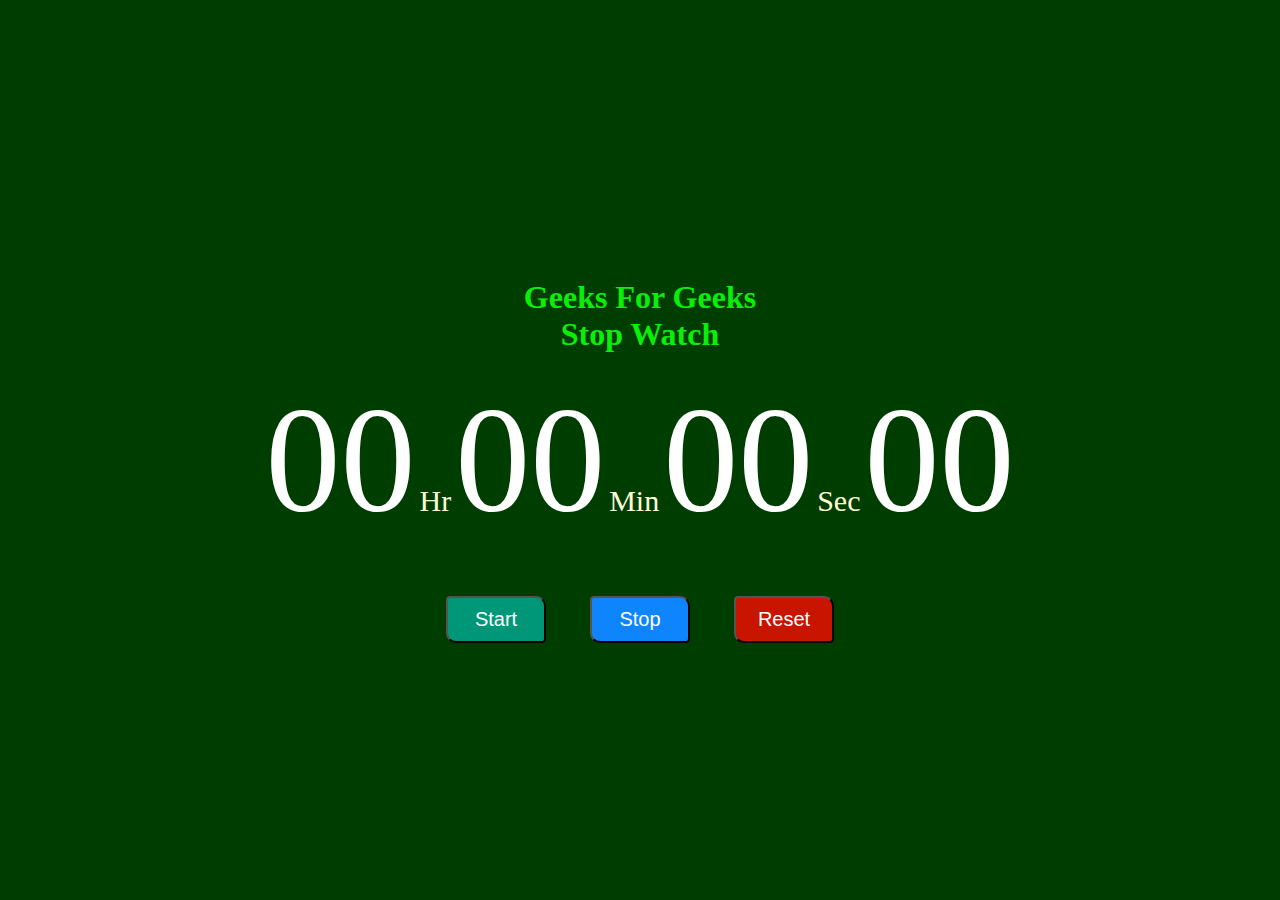
<file: index.html>
<!DOCTYPE html>
<html lang="en">
  
<head>
    <meta charset="UTF-8">
    <meta http-equiv="X-UA-Compatible" 
          content="IE=edge">
    <meta name="viewport" 
          content="width=device-width, initial-scale=1.0">
    <title>Stopwatch</title>
    <link rel="stylesheet" href="scrip.css">
</head>
  
<body>
    <div class="container">
        <h1>Geeks For Geeks <br>
            Stop Watch</h1>
        <div id="time">
            <span class="digit" id="hr">
              00</span>
            <span class="txt">Hr</span>
            <span class="digit" id="min">
              00</span>
            <span class="txt">Min</span>
            <span class="digit" id="sec">
              00</span>
            <span class="txt">Sec</span>
            <span class="digit" id="count">
              00</span>
        </div>
        <div id="buttons">
            <button class="btn" id="start">
              Start</button>
            <button class="btn" id="stop">
              Stop</button>
            <button class="btn" id="reset">
              Reset</button>
        </div>
    </div>
  
    <script src="scrit.js"></script>
</body>
  
</html>
</file>
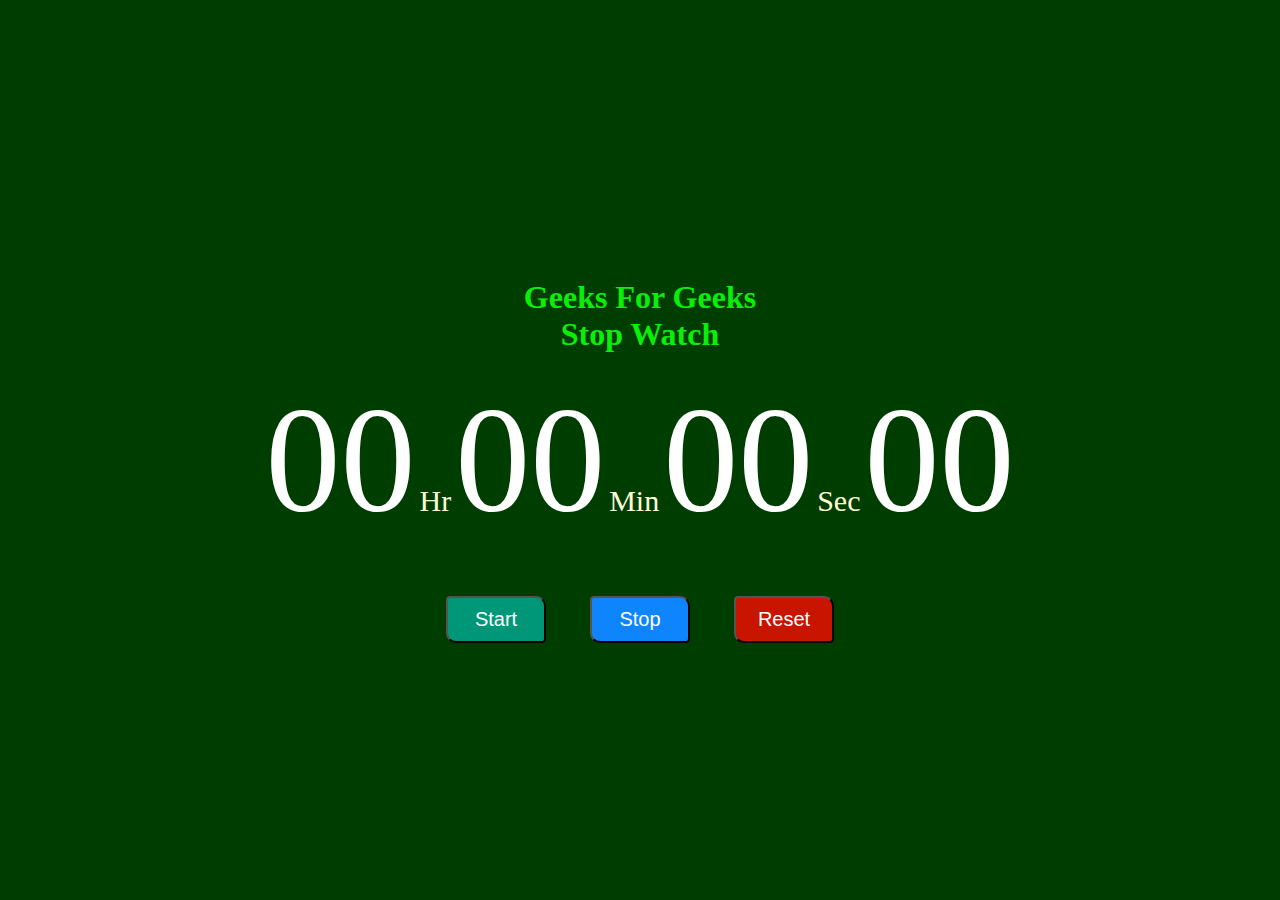
<file: project0.html>
<!DOCTYPE html>
<html lang="en">
  
<head>
    <meta charset="UTF-8">
    <meta http-equiv="X-UA-Compatible" 
          content="IE=edge">
    <meta name="viewport" 
          content="width=device-width, initial-scale=1.0">
    <title>Stopwatch</title>
    <link rel="stylesheet" href="scrip.css">
</head>
  
<body>
    <div class="container">
        <h1>Geeks For Geeks <br>
            Stop Watch</h1>
        <div id="time">
            <span class="digit" id="hr">
              00</span>
            <span class="txt">Hr</span>
            <span class="digit" id="min">
              00</span>
            <span class="txt">Min</span>
            <span class="digit" id="sec">
              00</span>
            <span class="txt">Sec</span>
            <span class="digit" id="count">
              00</span>
        </div>
        <div id="buttons">
            <button class="btn" id="start">
              Start</button>
            <button class="btn" id="stop">
              Stop</button>
            <button class="btn" id="reset">
              Reset</button>
        </div>
    </div>
  
    <script src="scrit.js"></script>
</body>
  
</html>
</file>
<file: scrip.css>
body {
    padding: 0;
    margin: 0;
    font-family: verdana;
}
  
.container {
    display: flex;
    flex-direction: column;
    justify-content: center;
    align-items: center;
    width: 100%;
    height: 100vh;
    background-color: rgb(0, 61, 0);
}
  
h1 {
    color: rgb(10, 238, 10);
    text-align: center;
}
  
.digit {
    font-size: 150px;
    color: #fff;
}
.txt {


    font-size: 30px;
    color: #fffcd6;
}
  
#buttons {
    margin-top: 50px;
}
  
.btn {
    width: 100px;
    padding: 10px 15px;
    margin: 0px 20px;
    border-top-right-radius: 10px;
    border-bottom-left-radius: 10px;
    border-bottom-right-radius: 4px;
    border-top-left-radius: 4px;
    cursor: pointer;
    font-size: 20px;
    transition: 0.5s;
    color: white;
    font-weight: 500;
}
  
#start {
    background-color: #009779;
}
  
#stop {
    background-color: #0e85fc;
}
  
#reset {
    background-color: #c91400;
}
</file>
